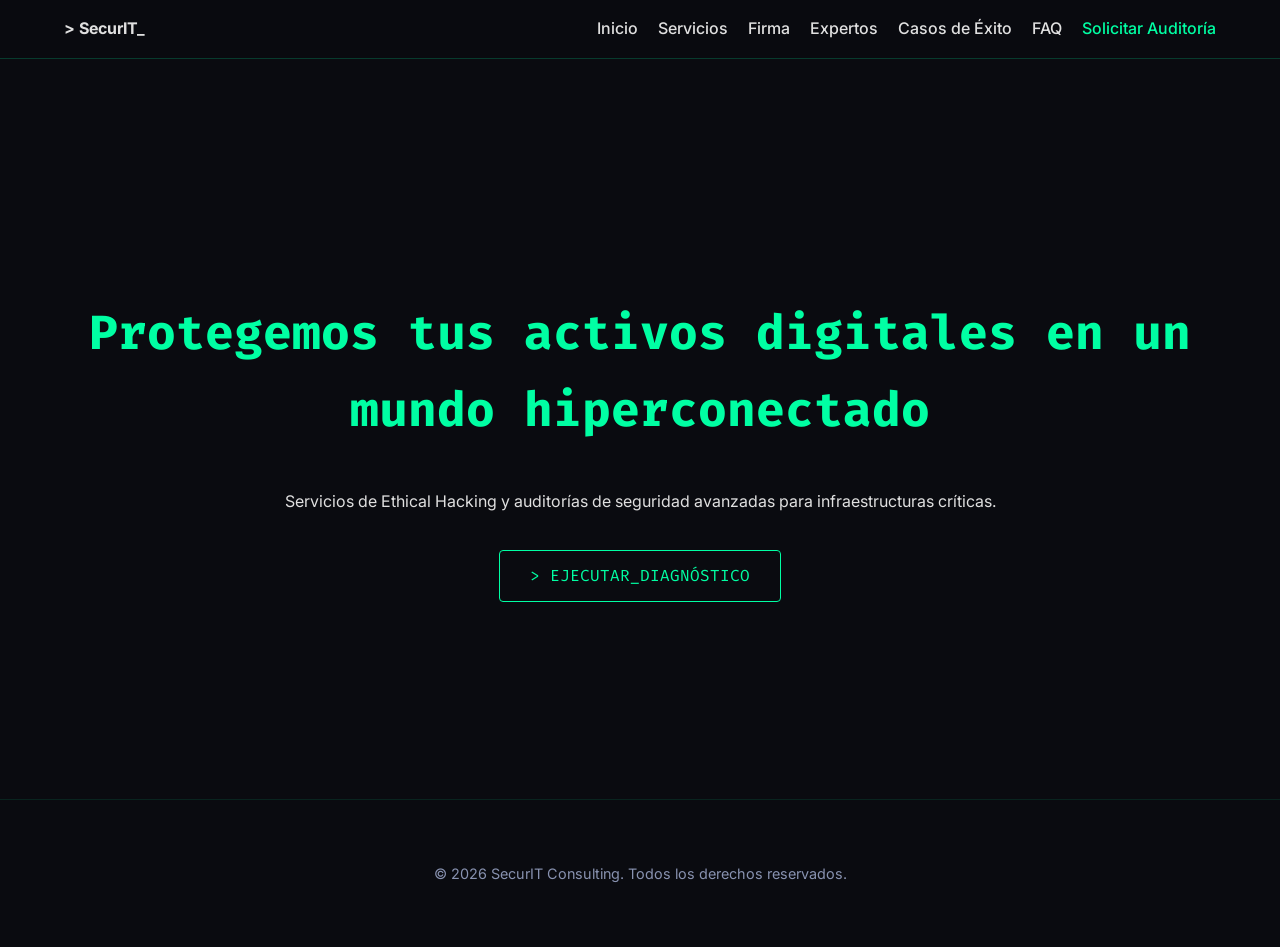
<file: index.html>
<!DOCTYPE html>
<html lang="es">
<head>
    <meta charset="UTF-8">
    <meta name="viewport" content="width=device-width, initial-scale=1.0">
    <title>SecurIT - Consultoría en Ciberseguridad</title>
    <link rel="stylesheet" href="css/styles.css">
    <link href="https://fonts.googleapis.com/css2?family=Fira+Code:wght@400;700&family=Inter:wght@400;500;700&display=swap" rel="stylesheet">
</head>
<body>

    <header>
        <nav>
            <div class="logo">
                <strong>> SecurIT_</strong>
            </div>
            <ul>
                <li><a href="index.html">Inicio</a></li>
                <li><a href="servicios.html">Servicios</a></li>
                <li><a href="nosotros.html">Firma</a></li>
                <li><a href="equipo.html">Expertos</a></li>
                <li><a href="recursos.html">Casos de Éxito</a></li>
                <li><a href="faq.html">FAQ</a></li>
                <li><a href="contacto.html" style="color: var(--accent-color);">Solicitar Auditoría</a></li>
            </ul>
        </nav>
    </header>

    <main>
        <section class="hero">
            <h1>Protegemos tus activos digitales en un mundo hiperconectado</h1>
            <p>Servicios de Ethical Hacking y auditorías de seguridad avanzadas para infraestructuras críticas.</p>
            <a href="contacto.html" class="btn-primary">> EJECUTAR_DIAGNÓSTICO</a>
        </section>
    </main>

    <footer>
        <p>&copy; 2026 SecurIT Consulting. Todos los derechos reservados.</p>
    </footer>

</body>
</html>
</file>
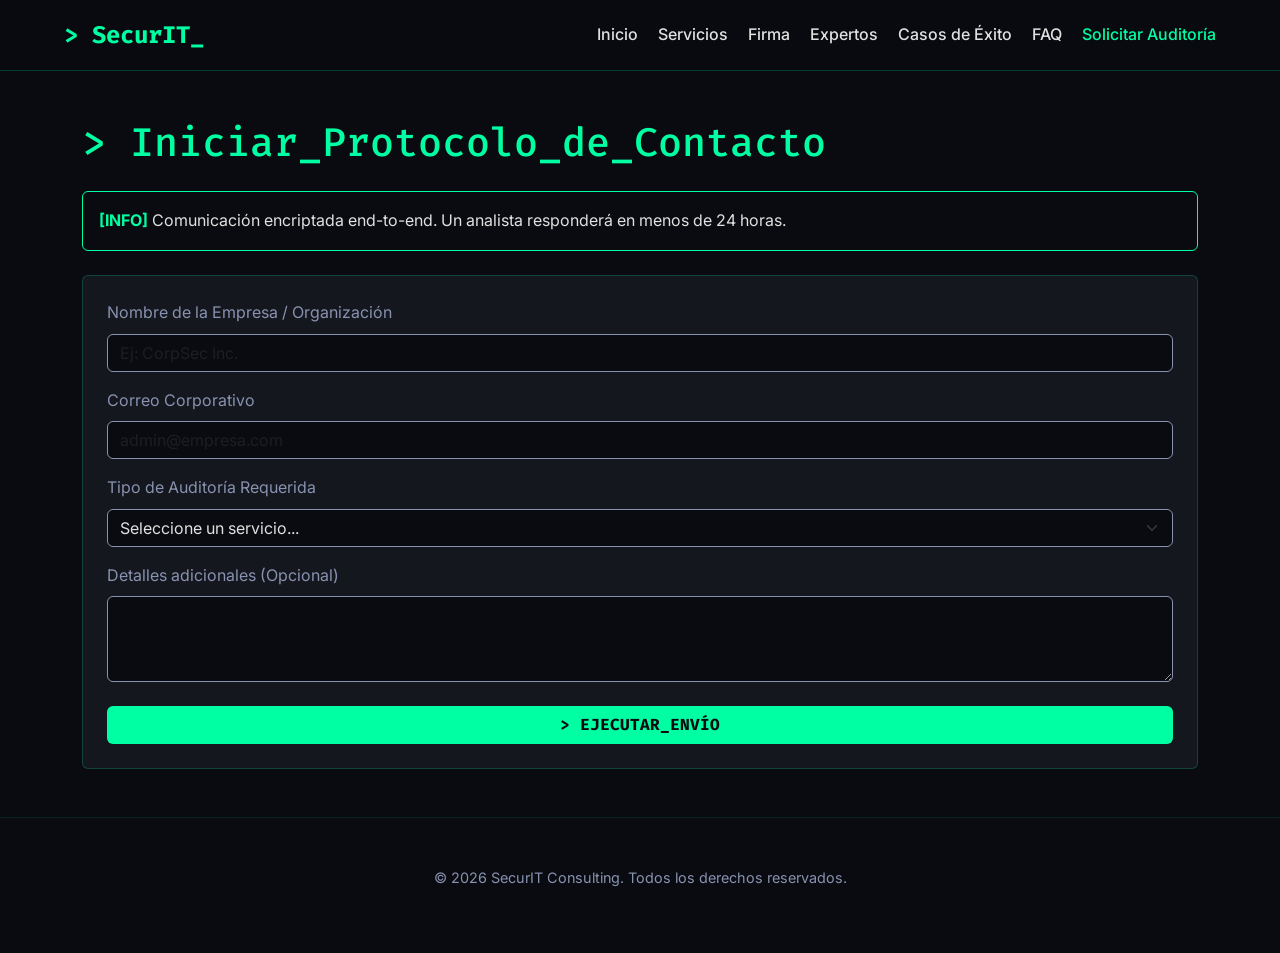
<file: contacto.html>
<!DOCTYPE html>
<html lang="es">
<head>
    <meta charset="UTF-8">
    <meta name="viewport" content="width=device-width, initial-scale=1.0">
    <title>Contacto - SecurIT</title>
    
    <link href="https://cdn.jsdelivr.net/npm/bootstrap@5.3.2/dist/css/bootstrap.min.css" rel="stylesheet">
    
    <link rel="stylesheet" href="css/styles.css">
    <link href="https://fonts.googleapis.com/css2?family=Fira+Code:wght@400;700&family=Inter:wght@400;500;700&display=swap" rel="stylesheet">
    
    <style>
        /* Pequeños ajustes para que Bootstrap respete nuestro Dark Mode */
        .form-control, .form-select {
            background-color: var(--bg-main);
            color: var(--text-main);
            border: 1px solid var(--text-muted);
        }
        .form-control:focus, .form-select:focus {
            background-color: var(--bg-main);
            color: var(--text-main);
            border-color: var(--accent-color);
            box-shadow: 0 0 0 0.25rem rgba(0, 255, 163, 0.25);
        }
    </style>
</head>
<body>

    <header>
        <nav>
            <div class="logo">
                <strong style="font-family: var(--font-mono); color: var(--accent-color); font-size: 1.5rem;">> SecurIT_</strong>
            </div>
            <ul>
                <li><a href="index.html">Inicio</a></li>
                <li><a href="servicios.html">Servicios</a></li>
                <li><a href="nosotros.html">Firma</a></li>
                <li><a href="equipo.html">Expertos</a></li>
                <li><a href="recursos.html">Casos de Éxito</a></li>
                <li><a href="faq.html">FAQ</a></li>
                <li><a href="contacto.html" style="color: var(--accent-color);">Solicitar Auditoría</a></li>
            </ul>
        </nav>
    </header>

    <main class="container my-5">
        <h1 class="mb-4" style="font-family: var(--font-mono); color: var(--accent-color);">> Iniciar_Protocolo_de_Contacto</h1>
        
        <div class="alert alert-success bg-transparent" style="border-color: var(--accent-color); color: var(--text-main);" role="alert">
            <strong style="color: var(--accent-color);">[INFO]</strong> Comunicación encriptada end-to-end. Un analista responderá en menos de 24 horas.
        </div>

        <div class="card mt-4" style="background-color: var(--bg-card); border: 1px solid rgba(0, 255, 163, 0.2);">
            <div class="card-body p-4">
                <form>
                    <div class="mb-3">
                        <label for="nombre" class="form-label" style="color: var(--text-muted);">Nombre de la Empresa / Organización</label>
                        <input type="text" class="form-control" id="nombre" placeholder="Ej: CorpSec Inc.">
                    </div>
                    
                    <div class="mb-3">
                        <label for="email" class="form-label" style="color: var(--text-muted);">Correo Corporativo</label>
                        <input type="email" class="form-control" id="email" placeholder="admin@empresa.com">
                    </div>

                    <div class="mb-3">
                        <label for="servicio" class="form-label" style="color: var(--text-muted);">Tipo de Auditoría Requerida</label>
                        <select class="form-select" id="servicio">
                            <option selected>Seleccione un servicio...</option>
                            <option value="1">Pentesting Web (Caja Negra/Blanca)</option>
                            <option value="2">Auditoría de Infraestructura y Redes</option>
                            <option value="3">Respuesta a Incidentes (Emergencia)</option>
                        </select>
                    </div>

                    <div class="mb-4">
                        <label for="detalles" class="form-label" style="color: var(--text-muted);">Detalles adicionales (Opcional)</label>
                        <textarea class="form-control" id="detalles" rows="3"></textarea>
                    </div>

                    <button type="submit" class="btn w-100" style="background-color: var(--accent-color); color: var(--bg-main); font-weight: bold; font-family: var(--font-mono);">
                        > EJECUTAR_ENVÍO
                    </button>
                </form>
            </div>
        </div>
    </main>

    <footer>
        <p>&copy; 2026 SecurIT Consulting. Todos los derechos reservados.</p>
    </footer>

</body>
</html>
</file>
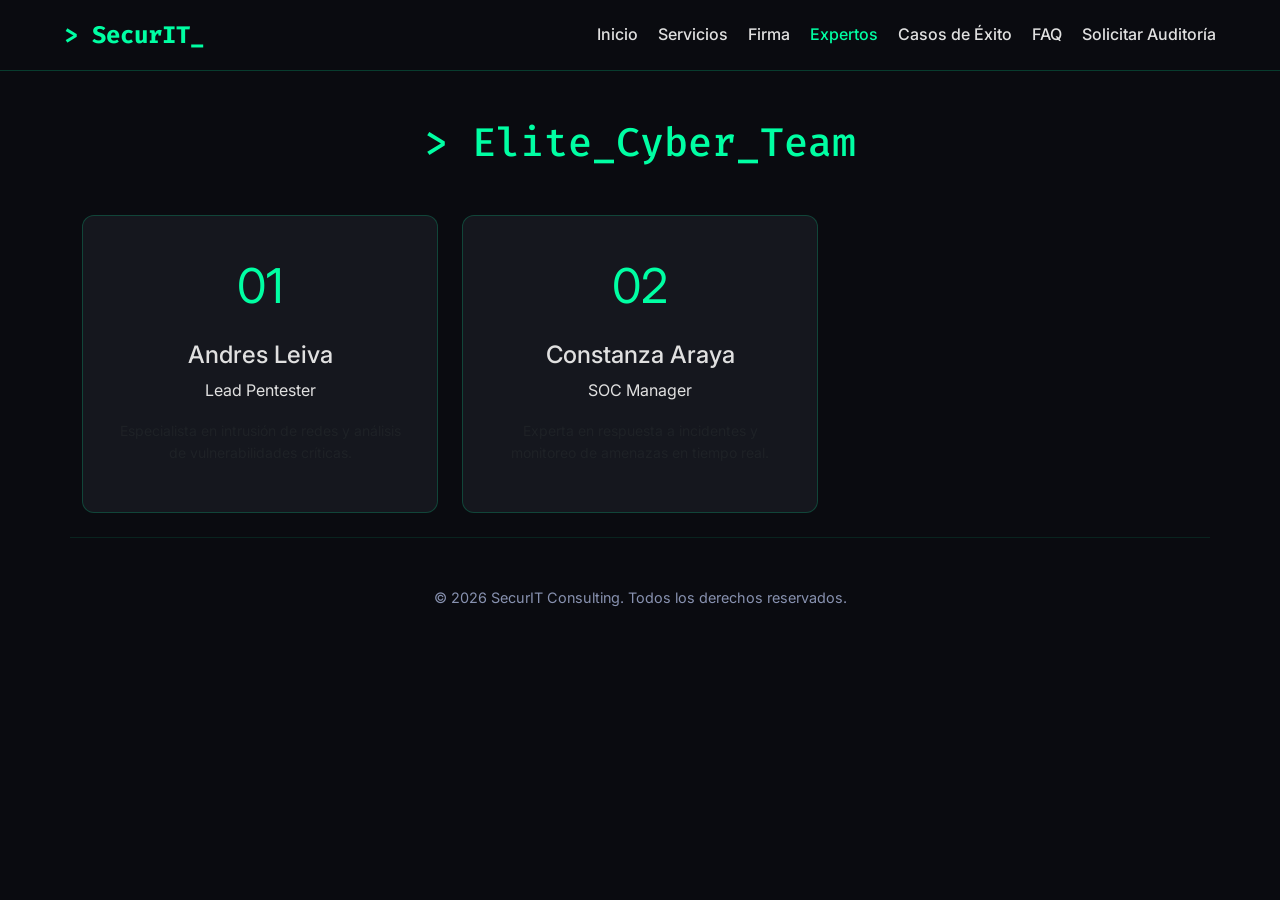
<file: equipo.html>
<!DOCTYPE html>
<html lang="es">
<head>
    <meta charset="UTF-8">
    <meta name="viewport" content="width=device-width, initial-scale=1.0">
    <title>Expertos - SecurIT</title>
    
    <link href="https://cdn.jsdelivr.net/npm/bootstrap@5.3.2/dist/css/bootstrap.min.css" rel="stylesheet">
    
    <link rel="stylesheet" href="css/styles.css">
    <link href="https://fonts.googleapis.com/css2?family=Fira+Code:wght@400;700&family=Inter:wght@400;500;700&display=swap" rel="stylesheet">
</head>
<body>

    <header>
        <nav>
            <div class="logo">
                <strong style="font-family: var(--font-mono); color: var(--accent-color); font-size: 1.5rem;">> SecurIT_</strong>
            </div>
            <ul>
                <li><a href="index.html">Inicio</a></li>
                <li><a href="servicios.html">Servicios</a></li>
                <li><a href="nosotros.html">Firma</a></li>
                <li><a href="equipo.html" style="color: var(--accent-color);">Expertos</a></li>
                <li><a href="recursos.html">Casos de Éxito</a></li>
                <li><a href="faq.html">FAQ</a></li>
                <li><a href="contacto.html">Solicitar Auditoría</a></li>
            </ul>
        </nav>
    </header>

    <main class="container py-5">
        <h1 class="text-center mb-5" style="font-family: var(--font-mono); color: var(--accent-color);">> Elite_Cyber_Team</h1>
        
        <div class="row g-4">
            <div class="col-md-4">
                <article class="expert-card">
                    <div class="expert-avatar">01</div>
                    <h3 class="h4">Andres Leiva</h3>
                    <p class="expert-role">Lead Pentester</p>
                    <p class="text-muted small">Especialista en intrusión de redes y análisis de vulnerabilidades críticas.</p>
                </article>
            </div>

            <div class="col-md-4">
                <article class="expert-card">
                    <div class="expert-avatar">02</div>
                    <h3 class="h4">Constanza Araya</h3>
                    <p class="expert-role">SOC Manager</p>
                    <p class="text-muted small">Experta en respuesta a incidentes y monitoreo de amenazas en tiempo real.</p>
                </article>
            </div>


    <footer>
        <p>&copy; 2026 SecurIT Consulting. Todos los derechos reservados.</p>
    </footer>

    <script src="https://cdn.jsdelivr.net/npm/bootstrap@5.3.2/dist/js/bootstrap.bundle.min.js"></script>
</body>
</html>
</file>
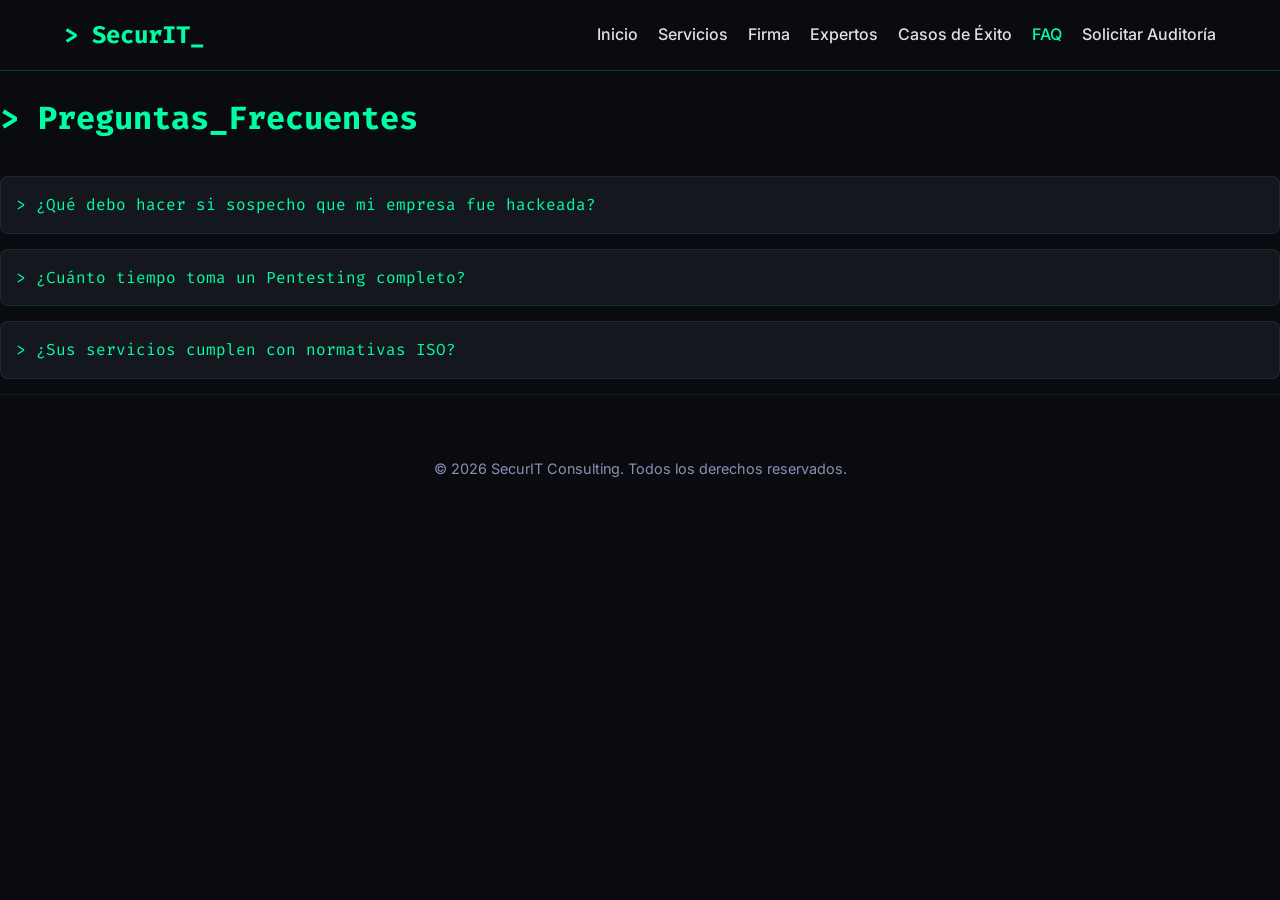
<file: faq.html>
<!DOCTYPE html>
<html lang="es">
<head>
    <meta charset="UTF-8">
    <meta name="viewport" content="width=device-width, initial-scale=1.0">
    <title>FAQ - SecurIT Consulting</title>
    
    <link href="https://fonts.googleapis.com/css2?family=Fira+Code:wght@400;700&family=Inter:wght@400;500;700&display=swap" rel="stylesheet">
    
    <link rel="stylesheet" href="css/styles.css">
</head>
<body>

    <header>
        <nav>
            <div class="logo">
                <strong style="font-family: var(--font-mono); color: var(--accent-color); font-size: 1.5rem;">> SecurIT_</strong>
            </div>
            <ul>
                <li><a href="index.html">Inicio</a></li>
                <li><a href="servicios.html">Servicios</a></li>
                <li><a href="nosotros.html">Firma</a></li>
                <li><a href="equipo.html">Expertos</a></li>
                <li><a href="recursos.html">Casos de Éxito</a></li>
                <li><a href="faq.html" style="color: var(--accent-color);">FAQ</a></li>
                <li><a href="contacto.html">Solicitar Auditoría</a></li>
            </ul>
        </nav>
    </header>

    <main class="faq-container">
        <h1 class="text-center" style="color: var(--accent-color); font-family: var(--font-mono); margin-bottom: 2rem;">
            > Preguntas_Frecuentes
        </h1>
        
        <details class="faq-item">
            <summary>¿Qué debo hacer si sospecho que mi empresa fue hackeada?</summary>
            <p>Desconecte los equipos infectados de la red inmediatamente (pero no los apague para no perder evidencia en RAM) y contáctenos a través de nuestro formulario de emergencia.</p>
        </details>

        <details class="faq-item">
            <summary>¿Cuánto tiempo toma un Pentesting completo?</summary>
            <p>Depende de la envergadura de la infraestructura. Una aplicación web estándar puede tomar entre 1 a 2 semanas, incluyendo el informe técnico y ejecutivo.</p>
        </details>

        <details class="faq-item">
            <summary>¿Sus servicios cumplen con normativas ISO?</summary>
            <p>Sí, todas nuestras auditorías se rigen bajo los estándares de la ISO/IEC 27001 y las metodologías de OWASP para aplicaciones web.</p>
        </details>
    </main>

    <footer>
        <p>&copy; 2026 SecurIT Consulting. Todos los derechos reservados.</p>
    </footer>

</body>
</html>
</file>
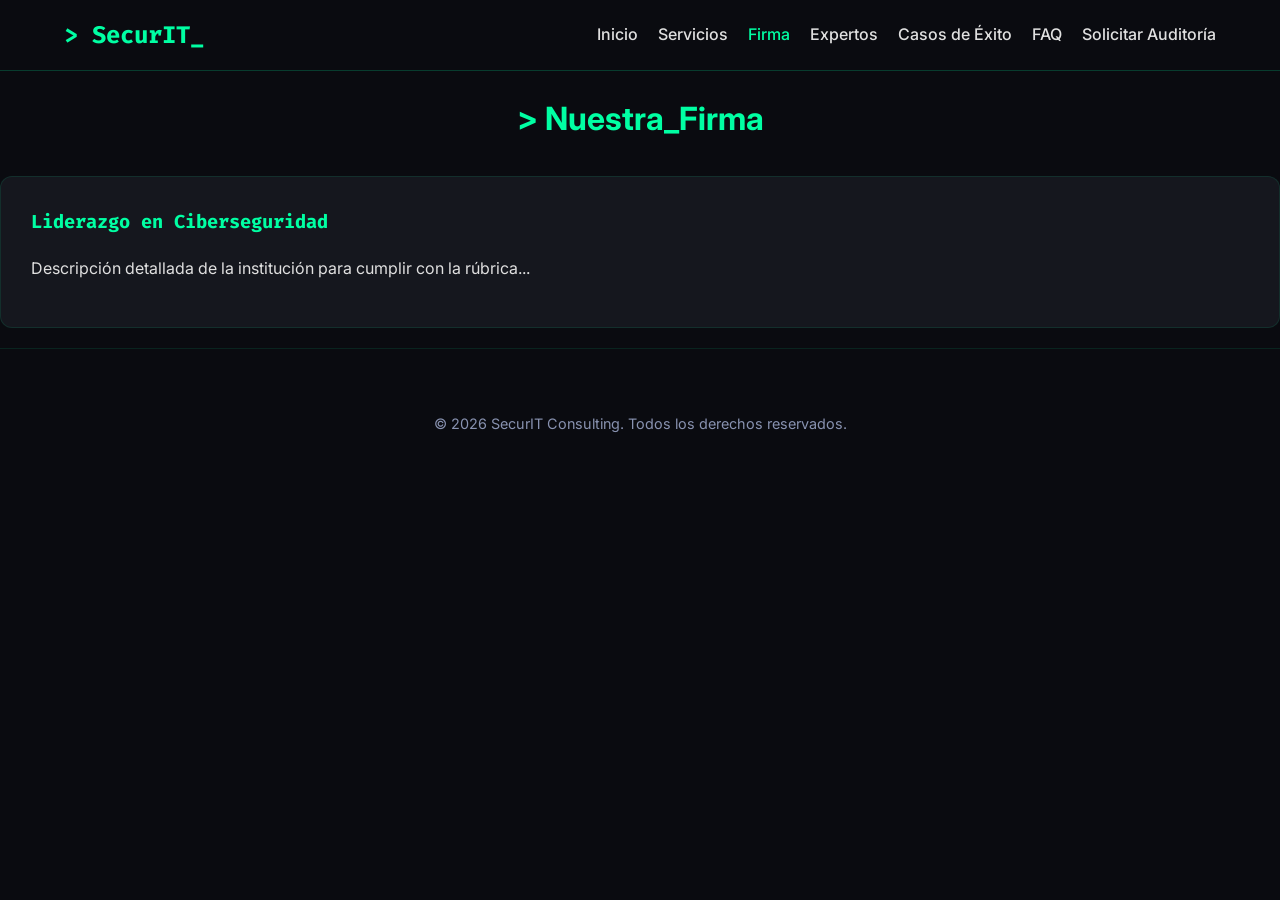
<file: nosotros.html>
<!DOCTYPE html>
<html lang="es">
<head>
    <meta charset="UTF-8">
    <meta name="viewport" content="width=device-width, initial-scale=1.0">
    <title>Firma - SecurIT</title>
    <link rel="stylesheet" href="css/styles.css">
    <link href="https://fonts.googleapis.com/css2?family=Fira+Code:wght@400;700&family=Inter:wght@400;500;700&display=swap" rel="stylesheet">
</head>
<body>

    <header>
        <nav>
            <div class="logo">
                <strong style="font-family: var(--font-mono); color: var(--accent-color); font-size: 1.5rem;">> SecurIT_</strong>
            </div>
            <ul>
                <li><a href="index.html">Inicio</a></li>
                <li><a href="servicios.html">Servicios</a></li>
                <li><a href="nosotros.html" style="color: var(--accent-color);">Firma</a></li>
                <li><a href="equipo.html">Expertos</a></li>
                <li><a href="recursos.html">Casos de Éxito</a></li>
                <li><a href="faq.html">FAQ</a></li>
                <li><a href="contacto.html">Solicitar Auditoría</a></li>
            </ul>
        </nav>
    </header>

    <main class="services-container">
        <h1 style="color: var(--accent-color); text-align: center; margin-bottom: 2rem;">> Nuestra_Firma</h1>
        <div style="display: flex; flex-direction: column; gap: 20px;">
            <section class="info-card">
                <div style="flex: 1;">
                    <h3>Liderazgo en Ciberseguridad</h3>
                    <p>Descripción detallada de la institución para cumplir con la rúbrica...</p>
                </div>
            </section>
        </div>
    </main>

    <footer>
        <p>&copy; 2026 SecurIT Consulting. Todos los derechos reservados.</p>
    </footer>

</body>
</html>
</file>
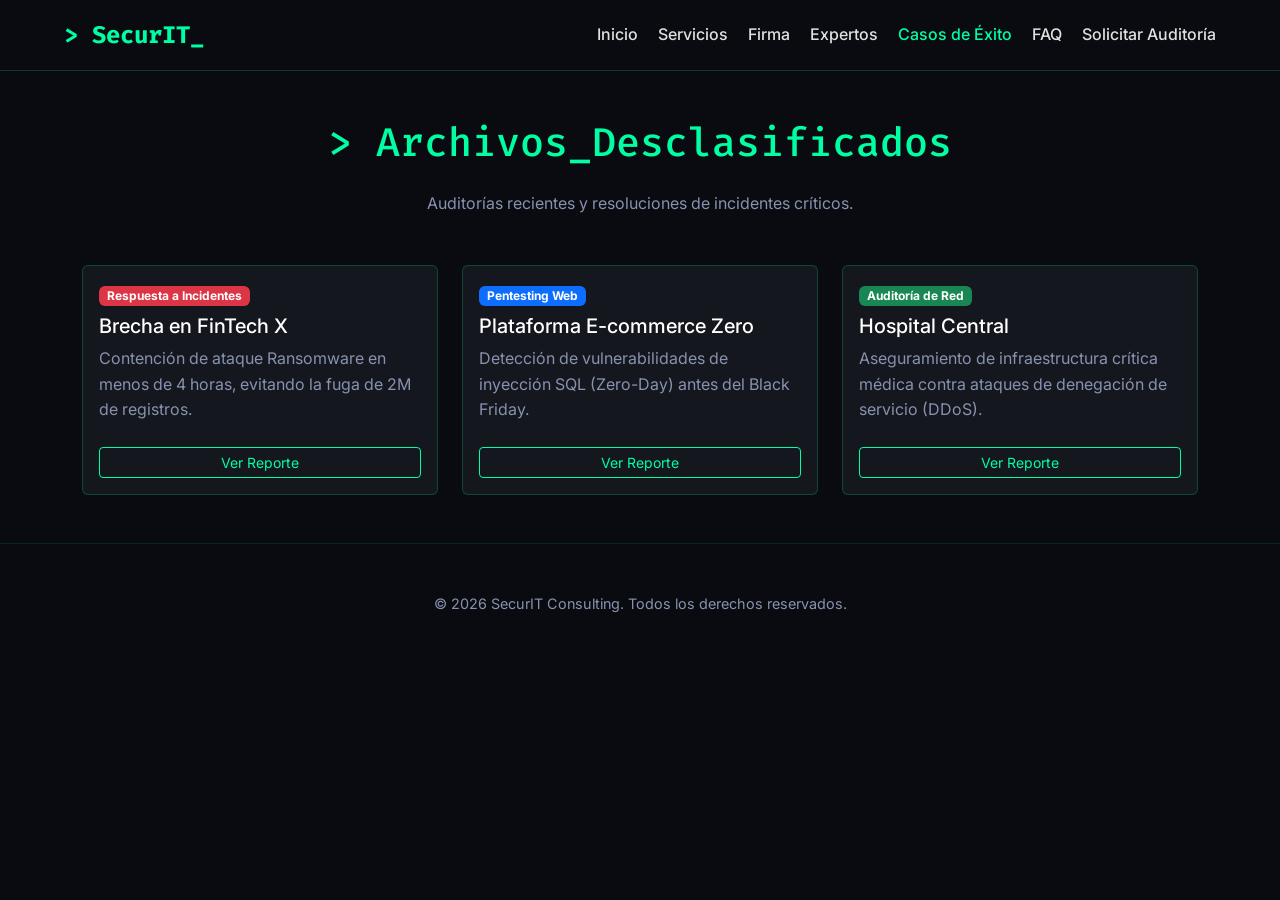
<file: recursos.html>
<!DOCTYPE html>
<html lang="es">
<head>
    <meta charset="UTF-8">
    <meta name="viewport" content="width=device-width, initial-scale=1.0">
    <title>Casos de Éxito - SecurIT</title>
    
    <link href="https://cdn.jsdelivr.net/npm/bootstrap@5.3.2/dist/css/bootstrap.min.css" rel="stylesheet">
    
    <link rel="stylesheet" href="css/styles.css">
    <link href="https://fonts.googleapis.com/css2?family=Fira+Code:wght@400;700&family=Inter:wght@400;500;700&display=swap" rel="stylesheet">
    
    <style>
        /* Ajustes para el tema oscuro en los componentes de Bootstrap */
        .modal-content {
            background-color: var(--bg-main);
            color: var(--text-main);
            border: 1px solid var(--accent-color);
        }
        .modal-header {
            border-bottom: 1px solid rgba(0, 255, 163, 0.2);
        }
        .modal-footer {
            border-top: 1px solid rgba(0, 255, 163, 0.2);
        }
        .btn-close {
            filter: invert(1) grayscale(100%) brightness(200%);
        }
    </style>
</head>
<body>

    <header>
        <nav>
            <div class="logo">
                <strong style="font-family: var(--font-mono); color: var(--accent-color); font-size: 1.5rem;">> SecurIT_</strong>
            </div>
            <ul>
                <li><a href="index.html">Inicio</a></li>
                <li><a href="servicios.html">Servicios</a></li>
                <li><a href="nosotros.html">Firma</a></li>
                <li><a href="equipo.html">Expertos</a></li>
                <li><a href="recursos.html" style="color: var(--accent-color);">Casos de Éxito</a></li>
                <li><a href="faq.html">FAQ</a></li>
                <li><a href="contacto.html">Solicitar Auditoría</a></li>
            </ul>
        </nav>
    </header>

    <main class="container my-5">
        <h1 class="mb-4 text-center" style="font-family: var(--font-mono); color: var(--accent-color);">> Archivos_Desclasificados</h1>
        <p class="text-center mb-5" style="color: var(--text-muted);">Auditorías recientes y resoluciones de incidentes críticos.</p>

        <div class="row g-4">
            <div class="col-md-6 col-lg-4">
                <div class="card h-100" style="background-color: var(--bg-card); border: 1px solid rgba(0, 255, 163, 0.2);">
                    <div class="card-body">
                        <span class="badge mb-2" style="background-color: #dc3545;">Respuesta a Incidentes</span>
                        <h5 class="card-title text-white">Brecha en FinTech X</h5>
                        <p class="card-text" style="color: var(--text-muted);">Contención de ataque Ransomware en menos de 4 horas, evitando la fuga de 2M de registros.</p>
                    </div>
                    <div class="card-footer bg-transparent border-0 pb-3">
                        <button type="button" class="btn btn-sm w-100" style="background-color: transparent; border: 1px solid var(--accent-color); color: var(--accent-color);" data-bs-toggle="modal" data-bs-target="#modalCaso1">
                            Ver Reporte
                        </button>
                    </div>
                </div>
            </div>

            <div class="col-md-6 col-lg-4">
                <div class="card h-100" style="background-color: var(--bg-card); border: 1px solid rgba(0, 255, 163, 0.2);">
                    <div class="card-body">
                        <span class="badge mb-2" style="background-color: #0d6efd;">Pentesting Web</span>
                        <h5 class="card-title text-white">Plataforma E-commerce Zero</h5>
                        <p class="card-text" style="color: var(--text-muted);">Detección de vulnerabilidades de inyección SQL (Zero-Day) antes del Black Friday.</p>
                    </div>
                    <div class="card-footer bg-transparent border-0 pb-3">
                        <button type="button" class="btn btn-sm w-100" style="background-color: transparent; border: 1px solid var(--accent-color); color: var(--accent-color);" data-bs-toggle="modal" data-bs-target="#modalCaso2">
                            Ver Reporte
                        </button>
                    </div>
                </div>
            </div>

            <div class="col-md-6 col-lg-4">
                <div class="card h-100" style="background-color: var(--bg-card); border: 1px solid rgba(0, 255, 163, 0.2);">
                    <div class="card-body">
                        <span class="badge mb-2" style="background-color: #198754;">Auditoría de Red</span>
                        <h5 class="card-title text-white">Hospital Central</h5>
                        <p class="card-text" style="color: var(--text-muted);">Aseguramiento de infraestructura crítica médica contra ataques de denegación de servicio (DDoS).</p>
                    </div>
                    <div class="card-footer bg-transparent border-0 pb-3">
                        <button type="button" class="btn btn-sm w-100" style="background-color: transparent; border: 1px solid var(--accent-color); color: var(--accent-color);" data-bs-toggle="modal" data-bs-target="#modalCaso3">
                            Ver Reporte
                        </button>
                    </div>
                </div>
            </div>
        </div>
    </main>

    <div class="modal fade" id="modalCaso1" tabindex="-1" aria-labelledby="modalCaso1Label" aria-hidden="true">
        <div class="modal-dialog modal-dialog-centered">
            <div class="modal-content">
                <div class="modal-header">
                    <h1 class="modal-title fs-5 text-white" id="modalCaso1Label">Reporte: FinTech X</h1>
                    <button type="button" class="btn-close" data-bs-dismiss="modal" aria-label="Close"></button>
                </div>
                <div class="modal-body" style="color: var(--text-muted);">
                    <p><strong>Vector de ataque:</strong> Phishing dirigido a ejecutivos (Spear Phishing).</p>
                    <p><strong>Acción de SecurIT:</strong> Aislamiento de la red afectada, análisis forense de los servidores comprometidos y parcheo de credenciales expuestas.</p>
                    <p><strong>Resultado:</strong> 100% de los datos recuperados sin pagar rescate.</p>
                </div>
                <div class="modal-footer">
                    <button type="button" class="btn btn-secondary" data-bs-dismiss="modal">Cerrar</button>
                </div>
            </div>
        </div>
    </div>

    <div class="modal fade" id="modalCaso2" tabindex="-1" aria-hidden="true">
        <div class="modal-dialog modal-dialog-centered"><div class="modal-content"><div class="modal-header"><h1 class="modal-title fs-5 text-white">Reporte: E-commerce Zero</h1><button type="button" class="btn-close" data-bs-dismiss="modal" aria-label="Close"></button></div><div class="modal-body" style="color: var(--text-muted);"><p>Aseguramiento de pasarela de pago y parcheo de inyección SQL en la base de datos de usuarios.</p></div></div></div>
    </div>
    <div class="modal fade" id="modalCaso3" tabindex="-1" aria-hidden="true">
        <div class="modal-dialog modal-dialog-centered"><div class="modal-content"><div class="modal-header"><h1 class="modal-title fs-5 text-white">Reporte: Hospital Central</h1><button type="button" class="btn-close" data-bs-dismiss="modal" aria-label="Close"></button></div><div class="modal-body" style="color: var(--text-muted);"><p>Segmentación de red IoT médica y configuración de firewalls de próxima generación.</p></div></div></div>
    </div>

    <footer>
        <p>&copy; 2026 SecurIT Consulting. Todos los derechos reservados.</p>
    </footer>

    <script src="https://cdn.jsdelivr.net/npm/bootstrap@5.3.2/dist/js/bootstrap.bundle.min.js"></script>
</body>
</html>
</file>
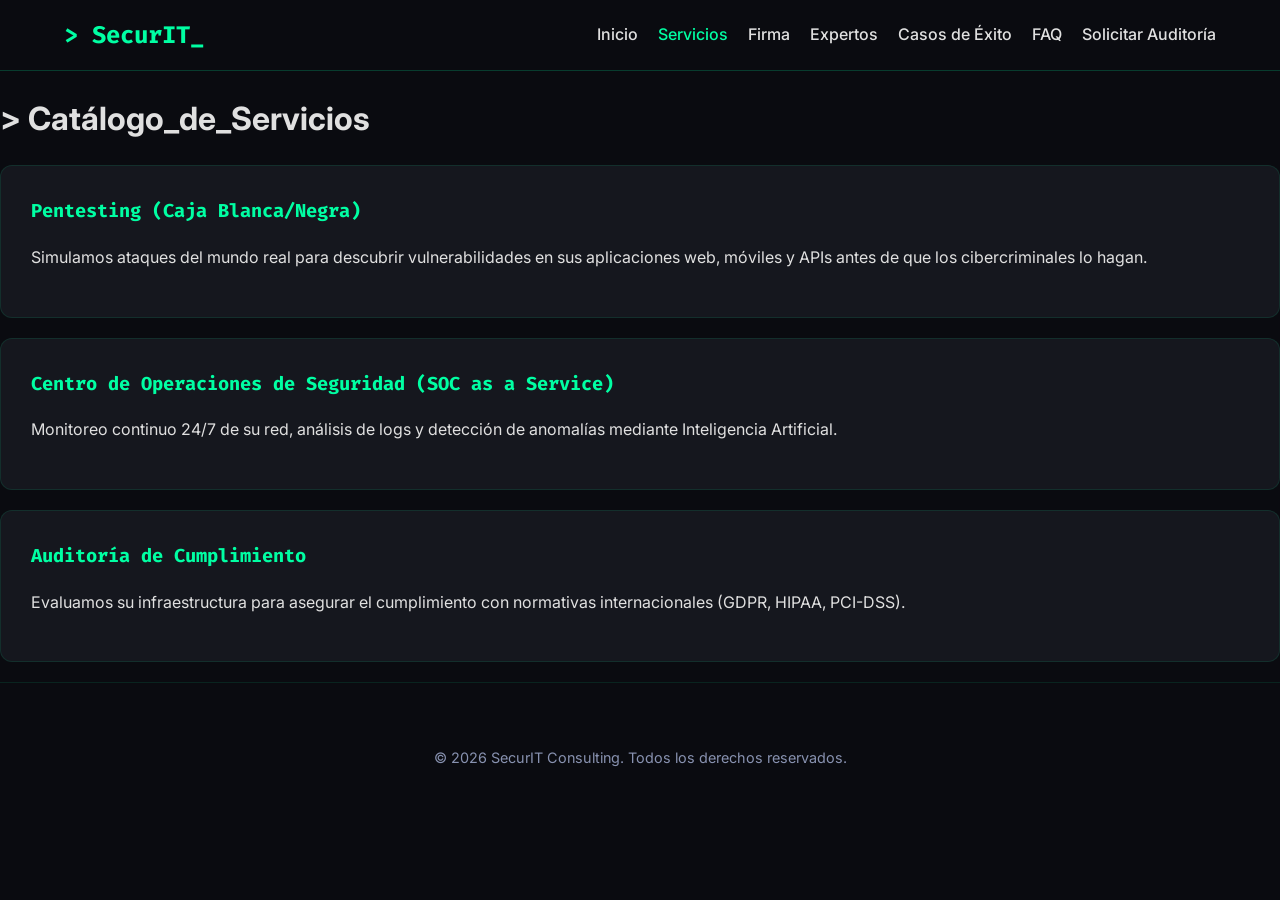
<file: servicios.html>
<!DOCTYPE html>
<html lang="es">
<head>
    <meta charset="UTF-8">
    <meta name="viewport" content="width=device-width, initial-scale=1.0">
    <title>Servicios - SecurIT Consulting</title>
    
    <link href="https://fonts.googleapis.com/css2?family=Fira+Code:wght@400;700&family=Inter:wght@400;500;700&display=swap" rel="stylesheet">
    
    <link rel="stylesheet" href="css/styles.css">
</head>
<body>

    <header>
        <nav>
            <div class="logo">
                <strong style="font-family: var(--font-mono); color: var(--accent-color); font-size: 1.5rem;">> SecurIT_</strong>
            </div>
            <ul>
                <li><a href="index.html">Inicio</a></li>
                <li><a href="servicios.html" style="color: var(--accent-color);">Servicios</a></li>
                <li><a href="nosotros.html">Firma</a></li>
                <li><a href="equipo.html">Expertos</a></li>
                <li><a href="recursos.html">Casos de Éxito</a></li>
                <li><a href="faq.html">FAQ</a></li>
                <li><a href="contacto.html">Solicitar Auditoría</a></li>
            </ul>
        </nav>
    </header>

    <main class="services-container">
        <h1 class="services-title">> Catálogo_de_Servicios</h1>
        
        <div class="services-grid">
            <section class="info-card">
                <div class="card-body">
                    <h3>Pentesting (Caja Blanca/Negra)</h3>
                    <p>Simulamos ataques del mundo real para descubrir vulnerabilidades en sus aplicaciones web, móviles y APIs antes de que los cibercriminales lo hagan.</p>
                </div>
            </section>

            <section class="info-card">
                <div class="card-body">
                    <h3>Centro de Operaciones de Seguridad (SOC as a Service)</h3>
                    <p>Monitoreo continuo 24/7 de su red, análisis de logs y detección de anomalías mediante Inteligencia Artificial.</p>
                </div>
            </section>

            <section class="info-card">
                <div class="card-body">
                    <h3>Auditoría de Cumplimiento</h3>
                    <p>Evaluamos su infraestructura para asegurar el cumplimiento con normativas internacionales (GDPR, HIPAA, PCI-DSS).</p>
                </div>
            </section>
        </div>
    </main>

    <footer>
        <p>&copy; 2026 SecurIT Consulting. Todos los derechos reservados.</p>
    </footer>

</body>
</html>
</file>
<file: css/styles.css>
/* --- VARIABLES GLOBALES --- */
:root {
    --bg-main: #0a0b10;
    --bg-card: #15171e;
    --accent-color: #00ffa3; /* Verde neón SecurIT */
    --text-main: #e0e0e0;
    --text-muted: #8892b0;
    --font-mono: 'Fira Code', monospace;
    --font-sans: 'Inter', sans-serif;
}

/* --- ESTILOS BASE --- */
body {
    background-color: var(--bg-main);
    color: var(--text-main);
    font-family: var(--font-sans);
    margin: 0;
    line-height: 1.6;
}

/* --- HEADER / NAVEGACIÓN --- */
header {
    background-color: rgba(10, 11, 16, 0.95);
    border-bottom: 1px solid rgba(0, 255, 163, 0.2);
    padding: 1rem 5%;
    position: sticky;
    top: 0;
    z-index: 1000;
}

header nav {
    display: flex;
    justify-content: space-between;
    align-items: center;
    max-width: 1200px;
    margin: auto;
}

header ul {
    display: flex;
    list-style: none;
    gap: 20px;
    margin: 0;
}

header a {
    text-decoration: none;
    color: var(--text-main);
    font-weight: 500;
    transition: 0.3s;
}

header a:hover {
    color: var(--accent-color);
}

/* --- HERO (Página de Inicio) --- */
.hero {
    padding: 100px 5%;
    text-align: center;
    min-height: 60vh;
    display: flex;
    flex-direction: column;
    justify-content: center;
    align-items: center;
}

.hero h1 {
    font-family: var(--font-mono);
    color: var(--accent-color);
    font-size: 3rem;
    margin-bottom: 1.5rem;
}

.btn-primary {
    background-color: transparent;
    color: var(--accent-color);
    border: 1px solid var(--accent-color);
    padding: 12px 30px;
    text-decoration: none;
    font-family: var(--font-mono);
    border-radius: 4px;
    transition: 0.3s;
    margin-top: 20px;
}

.btn-primary:hover {
    background-color: var(--accent-color);
    color: var(--bg-main);
}

/* --- CONTENEDORES GENERALES --- */
.container-custom {
    padding: 4rem 5%;
    max-width: 1200px;
    margin: auto;
}

.page-title {
    color: var(--accent-color);
    text-align: center;
    margin-bottom: 3rem;
    font-family: var(--font-mono);
}

/* --- CARDS DE INFORMACIÓN (Servicios y Nosotros) --- */
.info-card {
    display: flex;
    gap: 25px;
    align-items: center;
    background-color: var(--bg-card);
    border: 1px solid rgba(0, 255, 163, 0.1);
    padding: 30px;
    border-radius: 12px;
    margin-bottom: 20px;
    transition: all 0.3s ease;
}

.info-card:hover {
    transform: scale(1.02) translateX(10px);
    border-color: var(--accent-color);
    box-shadow: 0 5px 15px rgba(0, 255, 163, 0.05);
}

.info-card h3 {
    color: var(--accent-color);
    font-family: var(--font-mono);
    margin-top: 0;
}

/* --- CARDS DE EQUIPO --- */
.expert-card {
    background-color: var(--bg-card);
    border: 1px solid rgba(0, 255, 163, 0.2);
    border-radius: 12px;
    padding: 2rem;
    text-align: center;
    transition: all 0.3s ease;
}

.expert-avatar {
    font-size: 3rem;
    color: var(--accent-color);
    margin-bottom: 1rem;
}

/* --- FAQ --- */
.faq-item {
    background: var(--bg-card);
    border: 1px solid rgba(0, 255, 163, 0.1);
    padding: 15px;
    border-radius: 8px;
    margin-bottom: 15px;
}

.faq-item summary {
    color: var(--accent-color);
    font-family: var(--font-mono);
    cursor: pointer;
    list-style: none;
}

.faq-item summary::before { content: "> "; }

/* --- FOOTER --- */
footer {
    text-align: center;
    padding: 3rem 2rem;
    border-top: 1px solid rgba(0, 255, 163, 0.1);
    color: var(--text-muted);
    font-size: 0.9rem;
}
</file>
